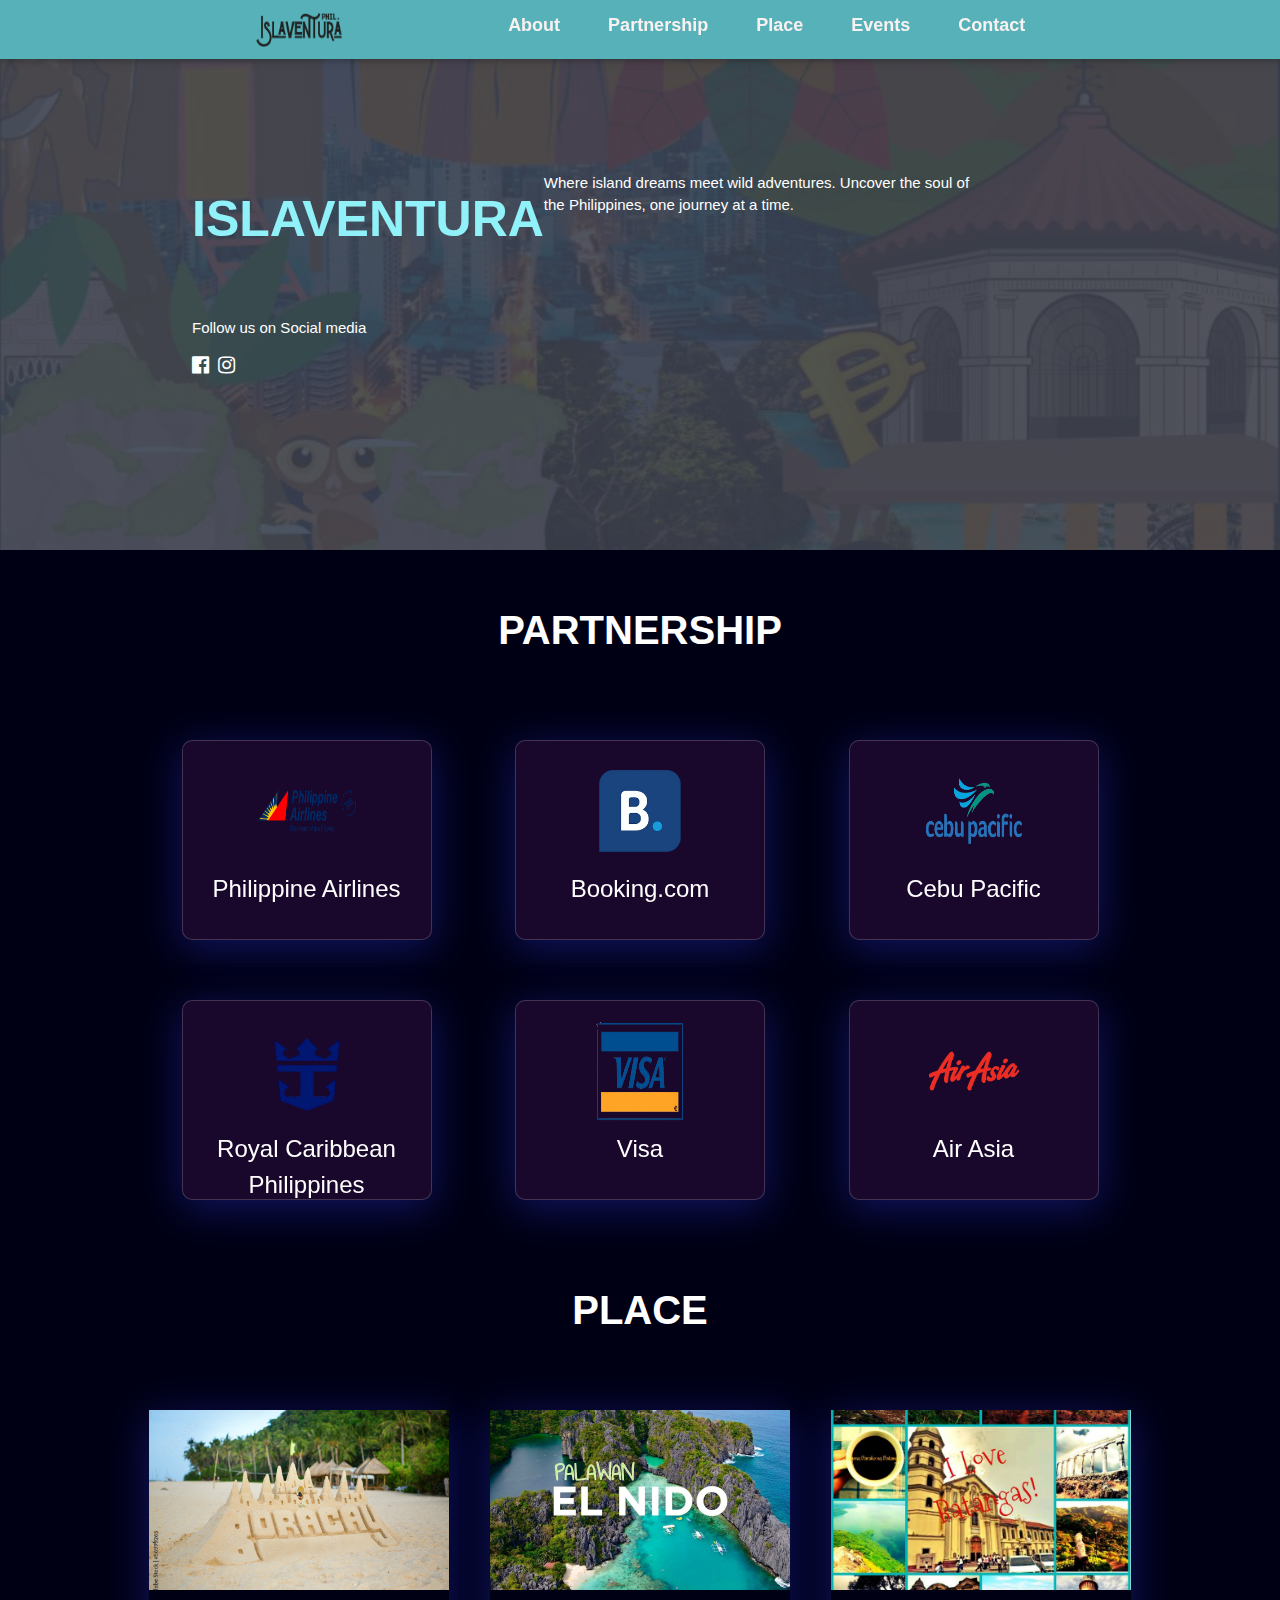
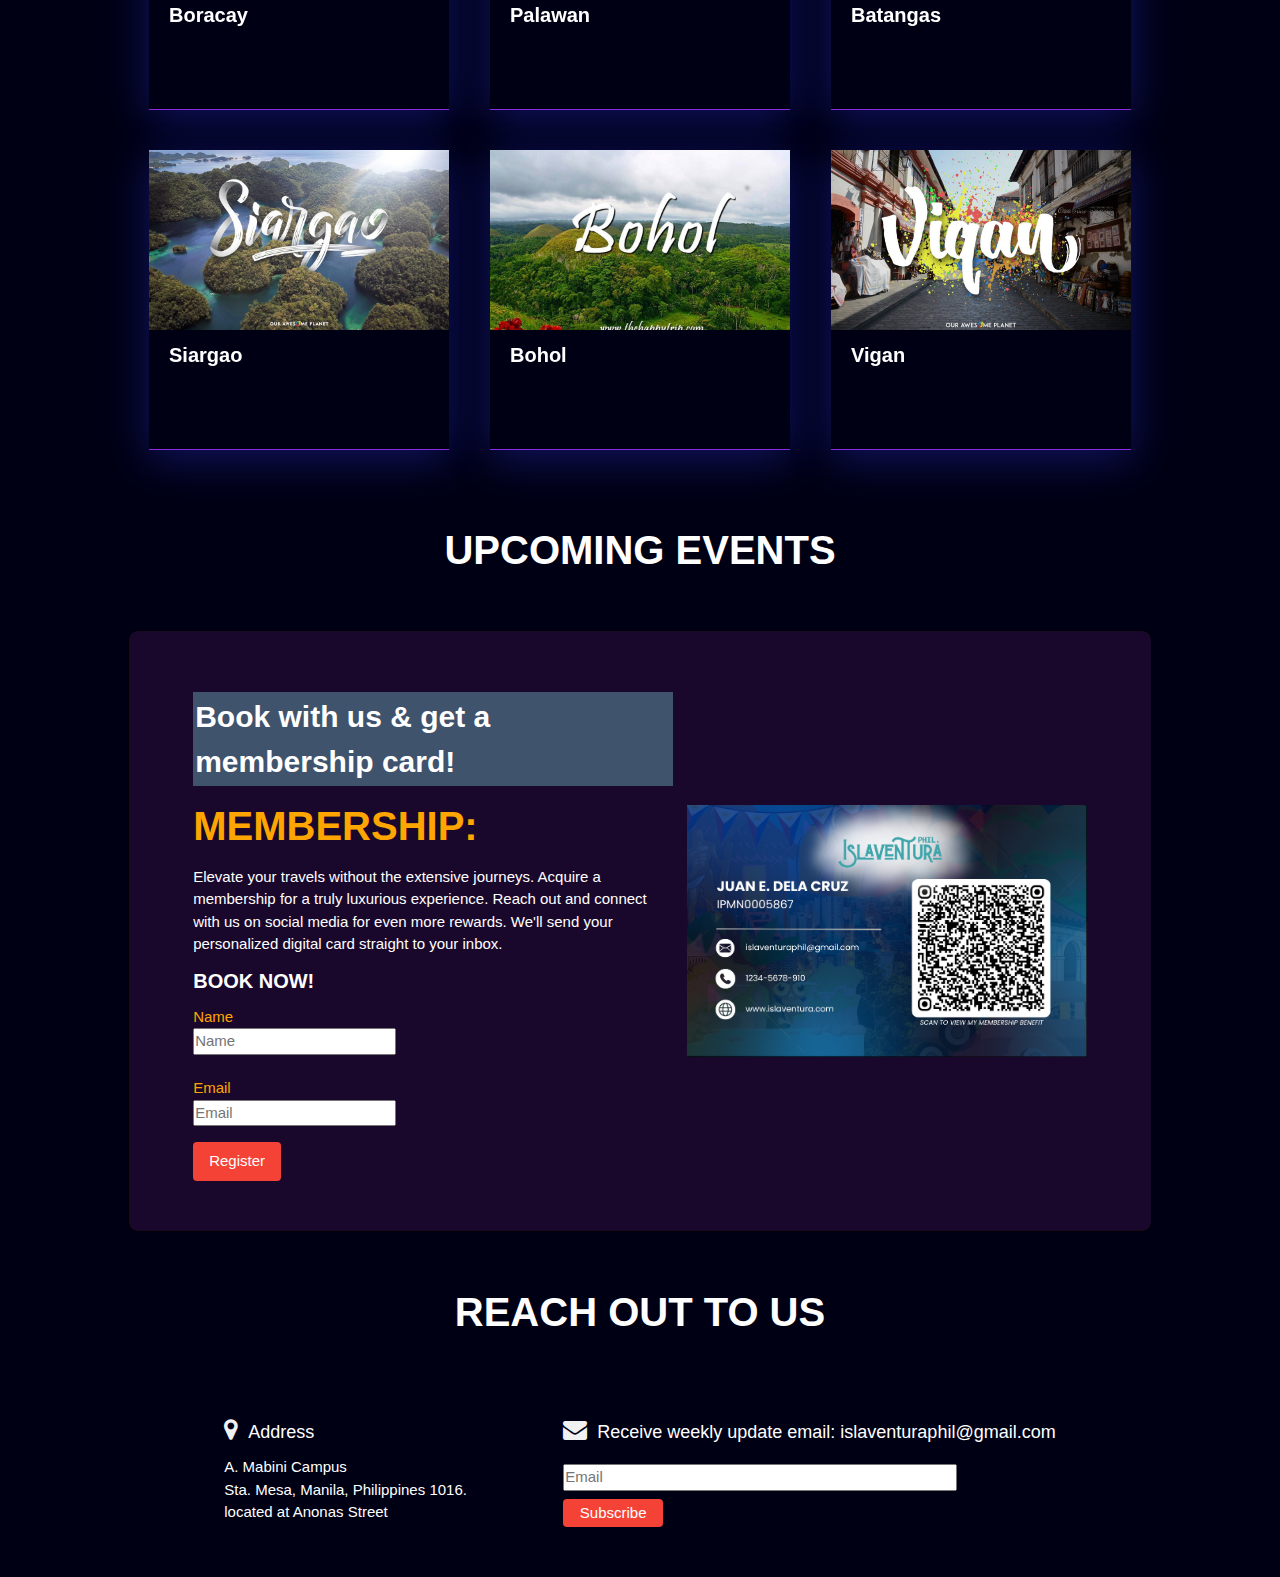
<file: index.html>
<!DOCTYPE html>
<html lang="en">
<head>
    <meta charset="UTF-8">
    <meta http-equiv="X-UA-Compatible" content="IE=edge">
    <meta name="viewport" content="width=device-width, initial-scale=1.0">
    <meta name="viewport" content="width=device-width, initial-scale=1.0">
    <link rel="stylesheet" href="https://www.w3schools.com/w3css/4/w3.css">
    <link rel="stylesheet" href="https://cdnjs.cloudflare.com/ajax/libs/font-awesome/4.7.0/css/font-awesome.min.css">
    <link rel="stylesheet" href="style.css">
    <title>The gamer</title>
</head>
<body>
  <header style="position: relative;">

    <div class="w3-top" class="header" id="home">
      <div class="w3-bar  w3-card w3-left-align w3-large heeder-large-screen" style="background-color: rgb(86, 177, 184);" >
        <a class="w3-bar-item w3-button w3-hide-medium w3-hide-large w3-right w3-padding-large w3-hover-black w3-large " href="javascript:void(0);" onclick="myFunction()" title="Toggle Navigation Menu"><i class="fa fa-bars"></i></a>
        <a href="#home" class="w3-bar-item w3-button w3-padding-large  w3-hover-black"> <img src="Logo_A__2_-removebg-preview.png" width="90" height="35"></a>
        <div >
          <a href="#about" class="w3-bar-item w3-button w3-hide-small w3-padding-large w3-hover-black" ><b>About</b></a>
          <a href="#Partnership" class="w3-bar-item w3-button w3-hide-small w3-padding-large w3-hover-black"><b>Partnership</b></a>
          <a href="#Place" class="w3-bar-item w3-button w3-hide-small w3-padding-large w3-hover-black"><b>Place</b></a>
          <a href="#events" class="w3-bar-item w3-button w3-hide-small w3-padding-large w3-hover-black"><b>Events</b></a>
          <a href="#contact" class="w3-bar-item w3-button w3-hide-small w3-padding-large w3-hover-black"><b>Contact</b></a>
        </div>
    
      </div>

      <!-- Navbar on small screens -->
      <div id="navDemo" class="w3-bar-block  w3-hide w3-hide-large w3-hide-medium w3-large">
        <a href="#about" class="w3-bar-item w3-button w3-padding-large"onclick="myFunction()">About</a>
        <a href="#Partnership" class="w3-bar-item w3-button w3-padding-large"onclick="myFunction()">Partnership</a>
        <a href="#Place" class="w3-bar-item w3-button w3-padding-large" onclick="myFunction()">Place</a>
        <a href="#events" class="w3-bar-item w3-button w3-padding-large" onclick="myFunction()">Events</a>
        <a href="#contact" class="w3-bar-item w3-button w3-padding-large" onclick="myFunction()">Contact</a>
      </div>
    </div>
  </header>
      <section >
         <div class="hero" id="about">
           <div class="hero-description">
             <div class="hero-text">
              <h1 class="hero-title">ISLAVENTURA</h1>
              <p>
                Where island dreams meet wild adventures. Uncover the soul of the Philippines, one journey at a time.
              </p>
              <span class="w3-text-white social" style="margin-top:050px">
                <p >Follow us on Social media</p>
                <div class="w3-margin-top">
             <a href="https://www.facebook.com/profile.php?id=61576992759592">  <i class="fa fa-facebook-official w3-hover-opacity icons" ></i></a> 
             <a href="https://www.instagram.com/islaventura.phil/"><i class="fa fa-instagram w3-hover-opacity icons" ></i></a>
             </div>
              </span>
             </div>
           </div>
         </div>
      </section>
      <main style="padding-bottom:40px ;">
        <h2 class="title" id="Partnership">Partnership</h2>
        <div class="Partnership">
          <div class="Partnership-list">
            <img src="P-airlines.png" alt="Philippine Airlines" style="width:100px; height: 100px;"/>
          <h3>Philippine Airlines</h3>
          <p></p>
          </div>
          <div class="Partnership-list">
              <img src="booking-removebg-preview.png" alt="booking.com" style="width:100px; height: 100px;"/>
            <h3>Booking.com</h3>
            <p></p>
          </div>
          <div class="Partnership-list">
              <img src="cebu-removebg-preview.png" alt="Cebu Pacific" style="width:100px; height: 100px;"/>
            <h3>Cebu Pacific</h3>
            <p></p>
          </div>
          <div class="Partnership-list">
              <img src="RCP-removebg-preview.png" alt="Royal Caribbean Philippines" style="width:100px; height: 100px;"/>  
            <h3>Royal Caribbean Philippines</h3>
             <p></p>
          </div>
          <div class="Partnership-list">
            <img src="visa-removebg-preview.png" alt="Visa" style="width:100px; height: 100px;"/>
          <h3>Visa</h3>
          <p></p>
          </div>
          <div class="Partnership-list">
              <img src="airasia-removebg-preview.png" alt="Air Asia" style="width:100px; height: 100px;"/>
            <h3>Air Asia</h3>
            <p></p>
          </div>
          
        
        </div>
        <div class="store" id="Place">
         <h2 class="title">Place</h2>
        
        <div class="place">

          <div class="place-store-list">
            <div class="place-image">
              <img src="boracay.jpg" alt="Boracay Gloth | Unsplash"/>
            </div>
            <div class="store-text-description">
             <h4>Boracay</h4>
            </div>
          </div>
          <div class="place-store-list">
            <div class="place-image">
              <img src="palawan.jpg" alt="palawan | Unsplash"/>
            </div>
            <div class="store-text-description">
              <h4>Palawan</h4>
            </div>

          </div>
          <div class="place-store-list">
            <div class="place-image">
              <img src="batangas.jpg" alt="batangas| Unsplash"/>
            </div>
            <div class="store-text-description">
              <h4>Batangas</h4>
            </div>

          </div>
          <div class="place-store-list">
            <div class="place-image">
              <img src="siargao.jpg"  alt="siargao | Unsplash"/>
            </div>
            <div class="store-text-description">
              <h4>Siargao</h4>
            </div>
          </div>
          <div class="place-store-list">
            <div class="place-image">
              <img src="bohol.jpg" alt="bohol | Unsplash"/>
            </div>
            <div class="store-text-description">
              <h4>Bohol</h4>
            </div>
          </div>
          <div class="place-store-list">
            <div class="place-image">
              <img src="vigan.jpg" alt="vigan | Unsplash"/>
            </div>
            <div class="store-text-description">
              <h4>Vigan</h4>
            </div>

          </div>

        </div>
      </div>
      <div class="event" id="events" >
        <h2 class="title">Upcoming Events</h2>

        <div class="event-hero" style="position: relative; ">
          

          <div class="event-text">
            <h2  class="badge" style=" background-color: rgb(64, 83, 109); color:#ffffff ;padding:2px"><b>Book with us & get a membership card!</b></h2>
             <h1 class="event-title">Membership:</h1>
  
             
              <p>Elevate your travels without the extensive journeys. Acquire a membership for a truly luxurious
experience. Reach out and connect with us on social media for even more rewards. We'll send
your personalized digital card straight to your inbox.</p>
              <h4>BOOK NOW!</h4>
              <div>
                <label id="icon" for="name">Name</label>
                <br>
                <input type="text" name="name" id="name" placeholder="Name" required/>
                <br>
                <br>
                <label id="icon" for="name">Email</label>
                <br>
                <input type="text" name="name" id="name" placeholder="Email" required/>
                
              </div>
              <button class="w3-btn w3-red w3-margin-top w3-round">Register</button>
                
          </div>
          <div class="event-image">
            <img src="Islaventura Card qr.png" alt="erik-mclean"/>
          </div>
          
        </div>

      </div>
      <div>

      <h2 class="title">Reach out to us</h2>
      <div class="contact" id="contact" style="padding-bottom: 10px !important;">
      <div class="contact-list contact-address"  >
        <h5><span><i class="fa fa-map-marker w3-xlarge w3-text-light-grey"></i></span>Address</h5>
        <p>A. Mabini Campus  </p>
        <p>Sta. Mesa, Manila, Philippines 1016. </p>
        <p>located at Anonas Street </p>
      </div>
      <div class="contact-list">
        <h5><span><i class="fa fa-envelope w3-xlarge w3-text-light-grey"></i></span>Receive weekly update email: islaventuraphil@gmail.com</h5>
        <div class="email-contact">
          <input placeholder="Email"  type="email" style="margin: 8px 0px !important;"/>
          
          <button class="w3-btn w3-red w3-round " style="width: 100px; padding:3px 10px !important">Subscribe</button>
        </div>
  
      </div>
      </div>
    </div>
  <script>
    // Used to toggle the menu on small screens when clicking on the menu button
    function myFunction() {
      var x = document.getElementById("navDemo");
      if (x.className.indexOf("w3-show") == -1) {
        x.className += " w3-show";
      } else { 
        x.className = x.className.replace(" w3-show", "");
      }
    }
    </script>
</body>
</html>
</file>
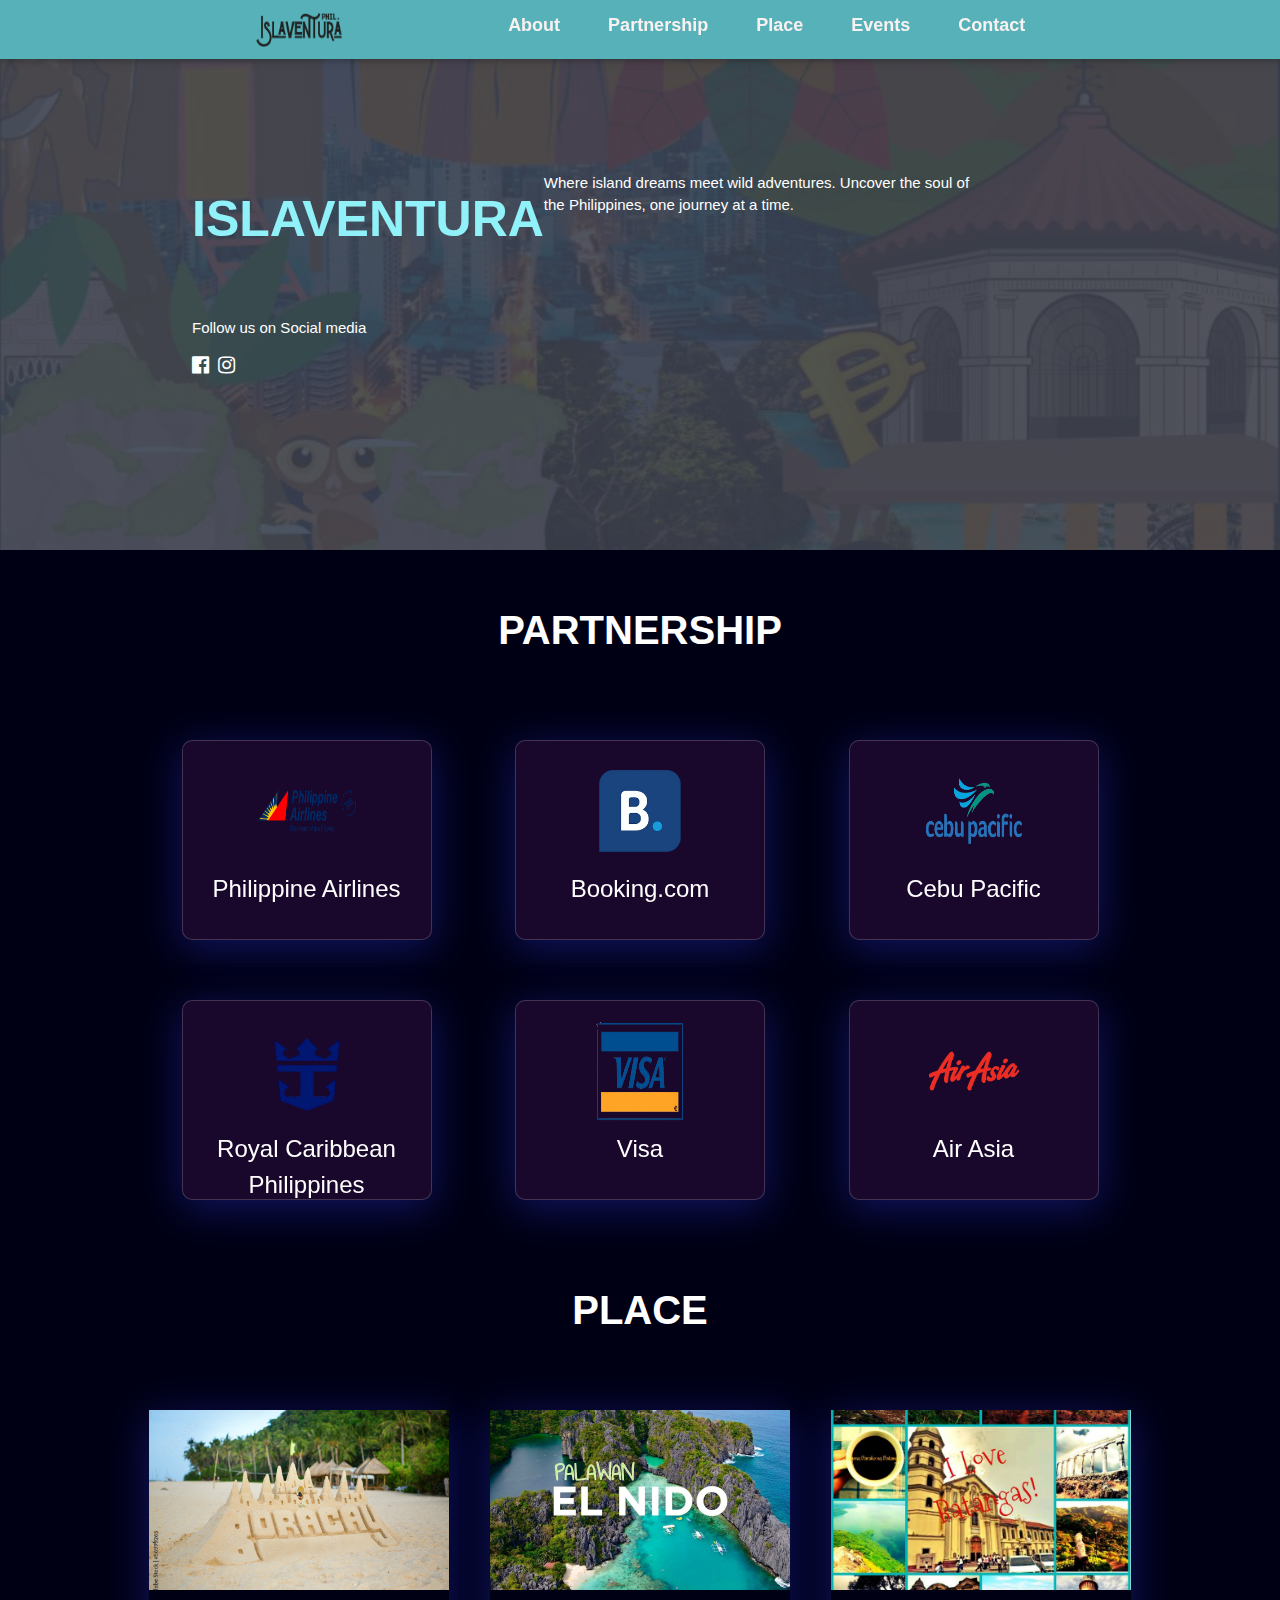
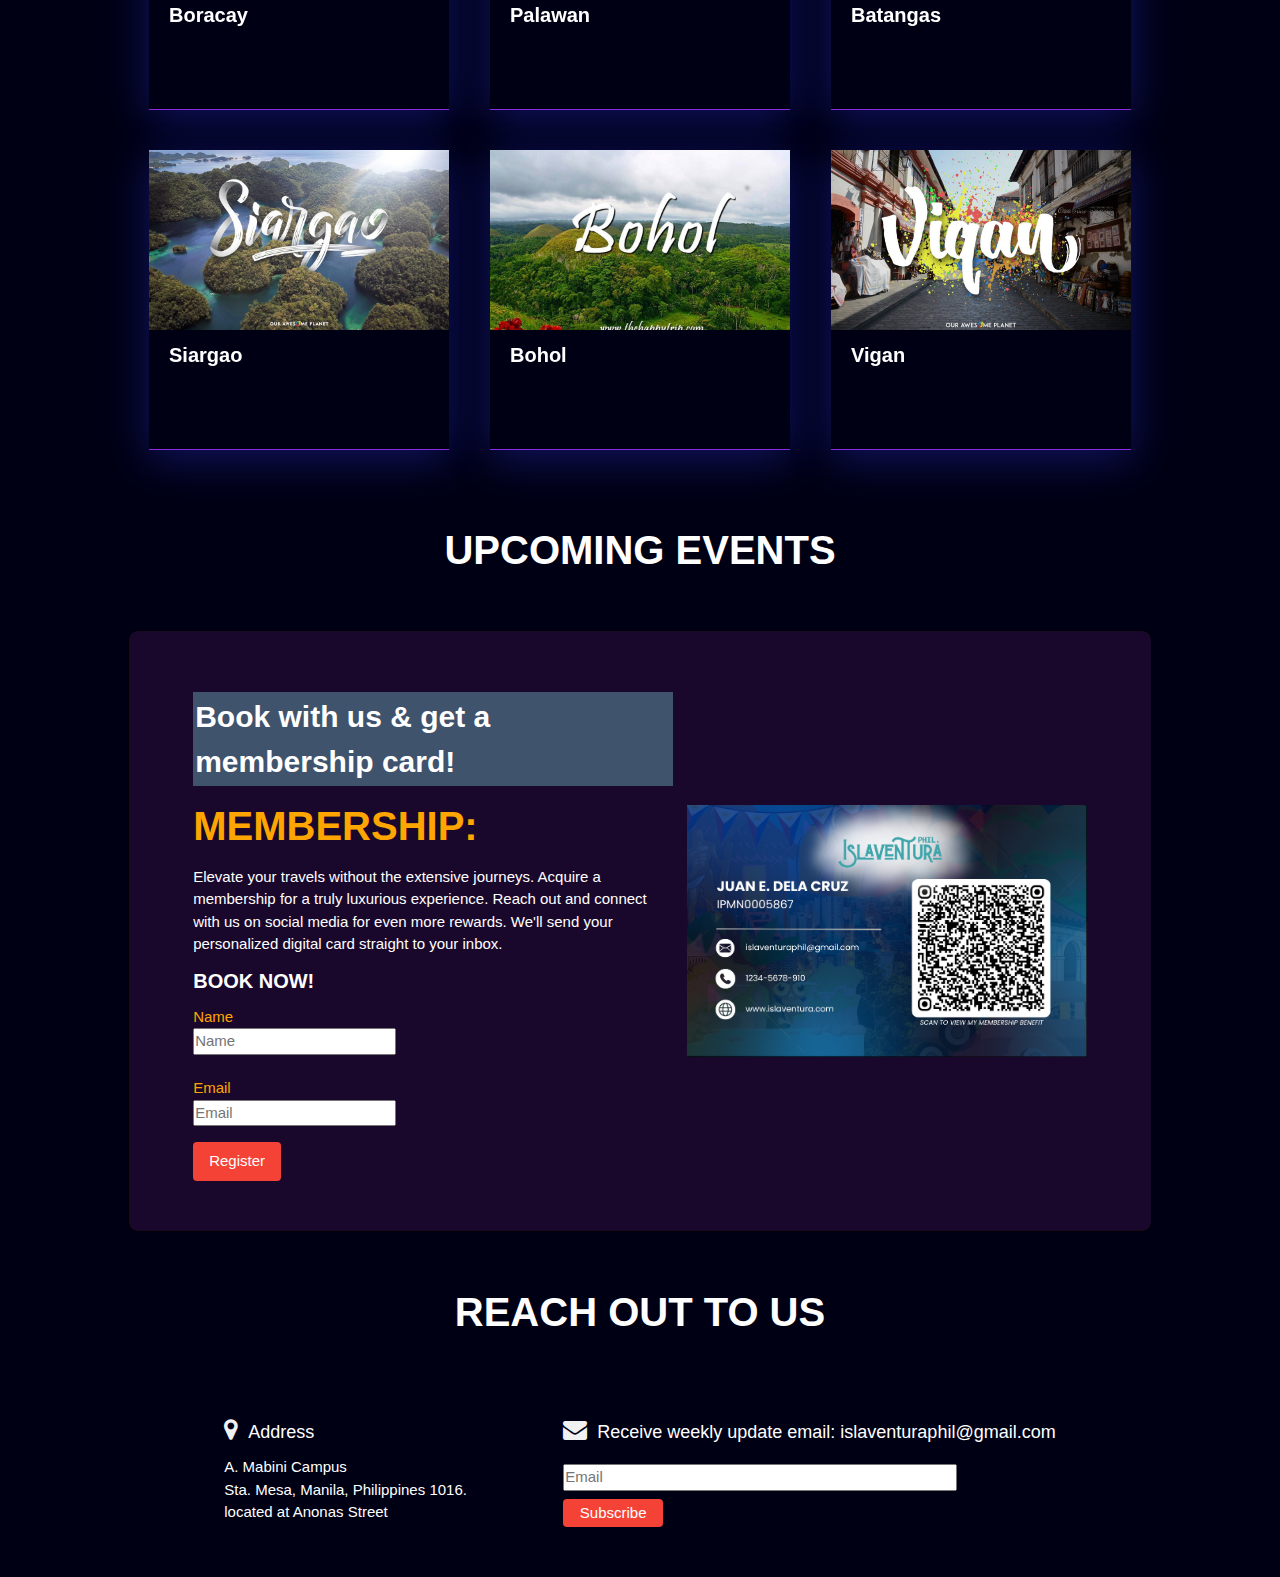
<file: Islavetura.html>
<!DOCTYPE html>
<html lang="en">
<head>
    <meta charset="UTF-8">
    <meta http-equiv="X-UA-Compatible" content="IE=edge">
    <meta name="viewport" content="width=device-width, initial-scale=1.0">
    <meta name="viewport" content="width=device-width, initial-scale=1.0">
    <link rel="stylesheet" href="https://www.w3schools.com/w3css/4/w3.css">
    <link rel="stylesheet" href="https://cdnjs.cloudflare.com/ajax/libs/font-awesome/4.7.0/css/font-awesome.min.css">
    <link rel="stylesheet" href="style.css">
    <title>The gamer</title>
</head>
<body>
  <header style="position: relative;">

    <div class="w3-top" class="header" id="home">
      <div class="w3-bar  w3-card w3-left-align w3-large heeder-large-screen" style="background-color: rgb(86, 177, 184);" >
        <a class="w3-bar-item w3-button w3-hide-medium w3-hide-large w3-right w3-padding-large w3-hover-black w3-large " href="javascript:void(0);" onclick="myFunction()" title="Toggle Navigation Menu"><i class="fa fa-bars"></i></a>
        <a href="#home" class="w3-bar-item w3-button w3-padding-large  w3-hover-black"> <img src="Logo_A__2_-removebg-preview.png" width="90" height="35"></a>
        <div >
          <a href="#about" class="w3-bar-item w3-button w3-hide-small w3-padding-large w3-hover-black" ><b>About</b></a>
          <a href="#Partnership" class="w3-bar-item w3-button w3-hide-small w3-padding-large w3-hover-black"><b>Partnership</b></a>
          <a href="#Place" class="w3-bar-item w3-button w3-hide-small w3-padding-large w3-hover-black"><b>Place</b></a>
          <a href="#events" class="w3-bar-item w3-button w3-hide-small w3-padding-large w3-hover-black"><b>Events</b></a>
          <a href="#contact" class="w3-bar-item w3-button w3-hide-small w3-padding-large w3-hover-black"><b>Contact</b></a>
        </div>
    
      </div>

      <!-- Navbar on small screens -->
      <div id="navDemo" class="w3-bar-block  w3-hide w3-hide-large w3-hide-medium w3-large">
        <a href="#about" class="w3-bar-item w3-button w3-padding-large"onclick="myFunction()">About</a>
        <a href="#Partnership" class="w3-bar-item w3-button w3-padding-large"onclick="myFunction()">Partnership</a>
        <a href="#Place" class="w3-bar-item w3-button w3-padding-large" onclick="myFunction()">Place</a>
        <a href="#events" class="w3-bar-item w3-button w3-padding-large" onclick="myFunction()">Events</a>
        <a href="#contact" class="w3-bar-item w3-button w3-padding-large" onclick="myFunction()">Contact</a>
      </div>
    </div>
  </header>
      <section >
         <div class="hero" id="about">
           <div class="hero-description">
             <div class="hero-text">
              <h1 class="hero-title">ISLAVENTURA</h1>
              <p>
                Where island dreams meet wild adventures. Uncover the soul of the Philippines, one journey at a time.
              </p>
              <span class="w3-text-white social" style="margin-top:050px">
                <p >Follow us on Social media</p>
                <div class="w3-margin-top">
             <a href="https://www.facebook.com/profile.php?id=61576992759592">  <i class="fa fa-facebook-official w3-hover-opacity icons" ></i></a> 
             <a href="https://www.instagram.com/islaventura.phil/"><i class="fa fa-instagram w3-hover-opacity icons" ></i></a>
             </div>
              </span>
             </div>
           </div>
         </div>
      </section>
      <main style="padding-bottom:40px ;">
        <h2 class="title" id="Partnership">Partnership</h2>
        <div class="Partnership">
          <div class="Partnership-list">
            <img src="P-airlines.png" alt="Philippine Airlines" style="width:100px; height: 100px;"/>
          <h3>Philippine Airlines</h3>
          <p></p>
          </div>
          <div class="Partnership-list">
              <img src="booking-removebg-preview.png" alt="booking.com" style="width:100px; height: 100px;"/>
            <h3>Booking.com</h3>
            <p></p>
          </div>
          <div class="Partnership-list">
              <img src="cebu-removebg-preview.png" alt="Cebu Pacific" style="width:100px; height: 100px;"/>
            <h3>Cebu Pacific</h3>
            <p></p>
          </div>
          <div class="Partnership-list">
              <img src="RCP-removebg-preview.png" alt="Royal Caribbean Philippines" style="width:100px; height: 100px;"/>  
            <h3>Royal Caribbean Philippines</h3>
             <p></p>
          </div>
          <div class="Partnership-list">
            <img src="visa-removebg-preview.png" alt="Visa" style="width:100px; height: 100px;"/>
          <h3>Visa</h3>
          <p></p>
          </div>
          <div class="Partnership-list">
              <img src="airasia-removebg-preview.png" alt="Air Asia" style="width:100px; height: 100px;"/>
            <h3>Air Asia</h3>
            <p></p>
          </div>
          
        
        </div>
        <div class="store" id="Place">
         <h2 class="title">Place</h2>
        
        <div class="place">

          <div class="place-store-list">
            <div class="place-image">
              <img src="boracay.jpg" alt="Boracay Gloth | Unsplash"/>
            </div>
            <div class="store-text-description">
             <h4>Boracay</h4>
            </div>
          </div>
          <div class="place-store-list">
            <div class="place-image">
              <img src="palawan.jpg" alt="palawan | Unsplash"/>
            </div>
            <div class="store-text-description">
              <h4>Palawan</h4>
            </div>

          </div>
          <div class="place-store-list">
            <div class="place-image">
              <img src="batangas.jpg" alt="batangas| Unsplash"/>
            </div>
            <div class="store-text-description">
              <h4>Batangas</h4>
            </div>

          </div>
          <div class="place-store-list">
            <div class="place-image">
              <img src="siargao.jpg"  alt="siargao | Unsplash"/>
            </div>
            <div class="store-text-description">
              <h4>Siargao</h4>
            </div>
          </div>
          <div class="place-store-list">
            <div class="place-image">
              <img src="bohol.jpg" alt="bohol | Unsplash"/>
            </div>
            <div class="store-text-description">
              <h4>Bohol</h4>
            </div>
          </div>
          <div class="place-store-list">
            <div class="place-image">
              <img src="vigan.jpg" alt="vigan | Unsplash"/>
            </div>
            <div class="store-text-description">
              <h4>Vigan</h4>
            </div>

          </div>

        </div>
      </div>
      <div class="event" id="events" >
        <h2 class="title">Upcoming Events</h2>

        <div class="event-hero" style="position: relative; ">
          

          <div class="event-text">
            <h2  class="badge" style=" background-color: rgb(64, 83, 109); color:#ffffff ;padding:2px"><b>Book with us & get a membership card!</b></h2>
             <h1 class="event-title">Membership:</h1>
  
             
              <p>Elevate your travels without the extensive journeys. Acquire a membership for a truly luxurious
experience. Reach out and connect with us on social media for even more rewards. We'll send
your personalized digital card straight to your inbox.</p>
              <h4>BOOK NOW!</h4>
              <div>
                <label id="icon" for="name">Name</label>
                <br>
                <input type="text" name="name" id="name" placeholder="Name" required/>
                <br>
                <br>
                <label id="icon" for="name">Email</label>
                <br>
                <input type="text" name="name" id="name" placeholder="Email" required/>
                
              </div>
              <button class="w3-btn w3-red w3-margin-top w3-round">Register</button>
                
          </div>
          <div class="event-image">
            <img src="Islaventura Card qr.png" alt="erik-mclean"/>
          </div>
          
        </div>

      </div>
      <div>

      <h2 class="title">Reach out to us</h2>
      <div class="contact" id="contact" style="padding-bottom: 10px !important;">
      <div class="contact-list contact-address"  >
        <h5><span><i class="fa fa-map-marker w3-xlarge w3-text-light-grey"></i></span>Address</h5>
        <p>A. Mabini Campus  </p>
        <p>Sta. Mesa, Manila, Philippines 1016. </p>
        <p>located at Anonas Street </p>
      </div>
      <div class="contact-list">
        <h5><span><i class="fa fa-envelope w3-xlarge w3-text-light-grey"></i></span>Receive weekly update email: islaventuraphil@gmail.com</h5>
        <div class="email-contact">
          <input placeholder="Email"  type="email" style="margin: 8px 0px !important;"/>
          
          <button class="w3-btn w3-red w3-round " style="width: 100px; padding:3px 10px !important">Subscribe</button>
        </div>
  
      </div>
      </div>
    </div>
  <script>
    // Used to toggle the menu on small screens when clicking on the menu button
    function myFunction() {
      var x = document.getElementById("navDemo");
      if (x.className.indexOf("w3-show") == -1) {
        x.className += " w3-show";
      } else { 
        x.className = x.className.replace(" w3-show", "");
      }
    }
    </script>
</body>
</html>
</file>
<file: style.css>
/*CSS variables section*/
:root {
    background-color: rgba(0, 0, 21, 1);
    
}

/*Extra Large screens - Extra large desktops*/
.header{
    

}
.heeder-large-screen{
    display: flex !important;
    justify-content: space-evenly !important;
    color:rgb(248, 241, 241);
    font-size: 18px !important;


}
#navDemo{
    background-color: #000015;
    
}
#navDemo a{
    font-size: 13px !important;
    color:orange;
}

.hero{
    height: 650px;
    background-image: url("Islaventura\ Card\ 1.jpg");
    background-repeat: no-repeat;
    background-size: cover;
    background-position:center;
    background-color: #f6f6fc; 

    
}
.hero-description{
    height: 650px;
    background-color: rgba(75, 75, 80, 0.7);
    display: flex;
}
.hero-text{
    width:70% !important;
    margin: auto !important;
    display: flex;
    flex-wrap: wrap;
    
}


.hero-text p{
    color:white;
    width: 50%;
}
.hero-title{
     /* padding-top:80px; */
     font-weight: 800;
    text-transform: uppercase;
    font-size: 80px;
    color:rgb(144, 241, 248);
    
    text-align: center;

}
.social{
    width:100%;
}
.icons{
    font-size: 20px;
    letter-spacing: 5px;

}
main{
    width:80% !important;
    margin: auto !important;
}
.title{
    color:white;
    font-weight: 600;
    font-size: 40px;;
    margin:50px 0px;
    text-align: center;
    text-transform: uppercase;
    
}


.game-logo img{
    width:100%;
    height: 100%;
    object-fit: contain;
}
h3{
    color:white;
    text-align: center;
}

.Partnership{
    display: flex;
    
    flex-wrap: wrap;
    align-items: center;
    /* background-color:	rgba(0, 0, 47,0.3); */
    justify-content: space-evenly;
}
.Partnership-list{
    margin: 30px;;
    padding: 20px;
    height: 200px;
    width:250px;
    display: flex;
    flex-direction: column;
    align-items: center;
    border:1px solid gray;
    background: rgba(255, 75, 255, 0.1);
    box-shadow: 0 8px 40px 0 rgba(45, 57, 231, 0.37);
    backdrop-filter: blur( 4px );
    -webkit-backdrop-filter: blur( 4px );
    border-radius: 10px;
    border: 1px solid rgba( 255, 255, 255, 0.18 );
}
.Partnership-list:hover{
    transform: scale(1.05);
}
.place{
    margin-top: 50px;
}
.place{
    margin-top: 20px !important;
display: flex;
justify-content: space-evenly;
flex-wrap: wrap;
}
.place-image{
    width:300px;
    height: 180px;
    
}
.place-image img{
    width:100%;
    height: 100%;
    object-fit: cover;
}
.place-store-list{
    width:300px;
    height: 300px;
     margin: 20px;
    overflow: hidden;
    border-top: none;
    
      -webkit-box-shadow: 0 8px 40px 0 rgba(45, 57, 231, 0.37);
              box-shadow: 0 8px 40px 0 rgba(45, 57, 231, 0.37);
    backdrop-filter: blur( 4px );
    -webkit-backdrop-filter: blur( 4px );
    border-bottom: 1px solid blueviolet;
    color:white;
}
.place-store-list:hover{
    transform: scale(1.05);
}
.store-text-description{
     
padding-left:20px;
display: flex;
flex-direction: column;
     
} 
h4{
    color:white;
    font-weight: 700;
}
.event-hero{
    display: flex;
    flex-wrap: wrap;
    background: rgba(255, 75, 255, 0.1);
    justify-content: space-evenly;
    align-items: center;
    padding:50px;
    margin-top: 50px;
    border:1px solid black;
    border-radius: 10px;
    
}
.event-text{
    width:52%;
    color: orange;

}
.event-title{
    font-size: 40px;
    text-transform: uppercase;

    font-weight: 600;
    

}
.event-image{
    width:400px;
    height: 500px;
}
.event-image img{
    width: 100%;
    height: 100%;
    object-fit: contain;
}
.event-text p{
    color: white;
}
.contact{
    
    
    display: flex;
    flex-wrap: wrap;
    justify-content: space-evenly;
}
.contact-list{
    margin-top: 15px !important;
    color: white;
}
h5{
    color:white;
}
span{
    padding-right: 10px;
}
.contact-list p{
}
.email-contact{
    width:80%;
    color: gray;
    display: flex;
    flex-direction: column;
    justify-content: space-evenly;
}






/*General CSS and CSS reset*/

html {
  scroll-behavior: smooth;
}

* {
  margin: 0;
  padding: 0;
}










/* ____________________________________________________________________*/
/*MEDIA QUERIES*/
/*Large screens - Desktop*/
@media screen and (max-width: 1500px) {
    .hero{
        height: 550px !important;;
        background-image: url("Islaventura\ Card\ 1.jpg");
    }
    .hero-description{
        height: 550px
    }
    .hero-title{
        font-size:50px;
    }
}

/*medium screens - Laptops*/
@media screen and (max-width: 1024px) {
    main{
        width:100% !important;
        margin: auto !important;
    }    
    
}

/*Small screens - tablets*/
@media screen and (max-width: 768px) {
    .heeder-large-screen{
        display:block !important;
    }
    header a{
        font-size: 14px;
    }
    .hero{
        height: 400px !important;
        background-image: url("Islaventura\ Card\ 1.jpg");
    }
    .hero-description{
        height: 400px;
        background-color: rgba(0, 0, 21, .7);
        
    
    }
    .hero-title{
        font-size: 35px;;
        
    }
    .hero-text p{
        width: 80%;;
        font-size: 13px;
    }
    .title{
        text-align: center;
        font-size: 30px;
    }
    .event-text{
        width:80%;
        color: blueviolet;

    }
    .event-text p{
        font-size: 13px;
    }
    .event-title{
        font-size: 30px;
        text-transform: uppercase;
        font-weight: 600;
    

    }
    .event-hero{
        width: 80% ;
        margin: auto;
    }
    .event-image{
        width:250px;
        height: 400px;
    }
    .event-image img{
        width: 100%;
        height: 100%;
        object-fit: cover;
    }
    .contact-list{
        width: 300px;
    }
    .contact{
        justify-content: space-around;
    }
    .contact-list p{
        font-size: 14px ;

    }
    h5{
        font-size: 17px;
    }
    
}

/*Extra small screens - phones*/
@media screen and (max-width: 480px) {
    .heeder-large-screen{
        display:block !important;
    }
    .hero{
        height: 450px !important;
        background-image: url("Islaventura\ Card\ 1.jpg");
    }
    .hero-description{
        height: 450px;
        background-color: rgba(0, 0, 21, .7);
    
    }
    .hero-title{
        font-size: 30px;;
        padding-top: 70px;
    }
    .hero-text p{
        width: 100%;;
        font-size: 13px;
    }
    .title{
        text-align: center;
        font-size: 25px;
    }
    .event-text{
        width:100%;
        color: blueviolet;

    }
    .event-text p{
        font-size: 13px;
    }
    .event-title{
        font-size: 30px;
        text-transform: uppercase;
        font-weight: 600;
    

    }
    .event-hero{
        width: 90% ;
        margin: auto;
    }
    .event-image{
        width:250px;
        height: 400px;
    }
    .event-image img{
        width: 100%;
        height: 100%;
        object-fit: cover;
    }
    .contact-list{
        width: 300px;
        padding:25px;
        border:1px solid rgba(49, 45, 45, 0.5);
        border-radius: 10px;
    }
    .contact-list p{
        font-size: 12px ;

    }
    h5{
        font-size: 15px;
    }
    .badge{

    }
    p{
        font-size: 12px;
    }
    
}
</file>
